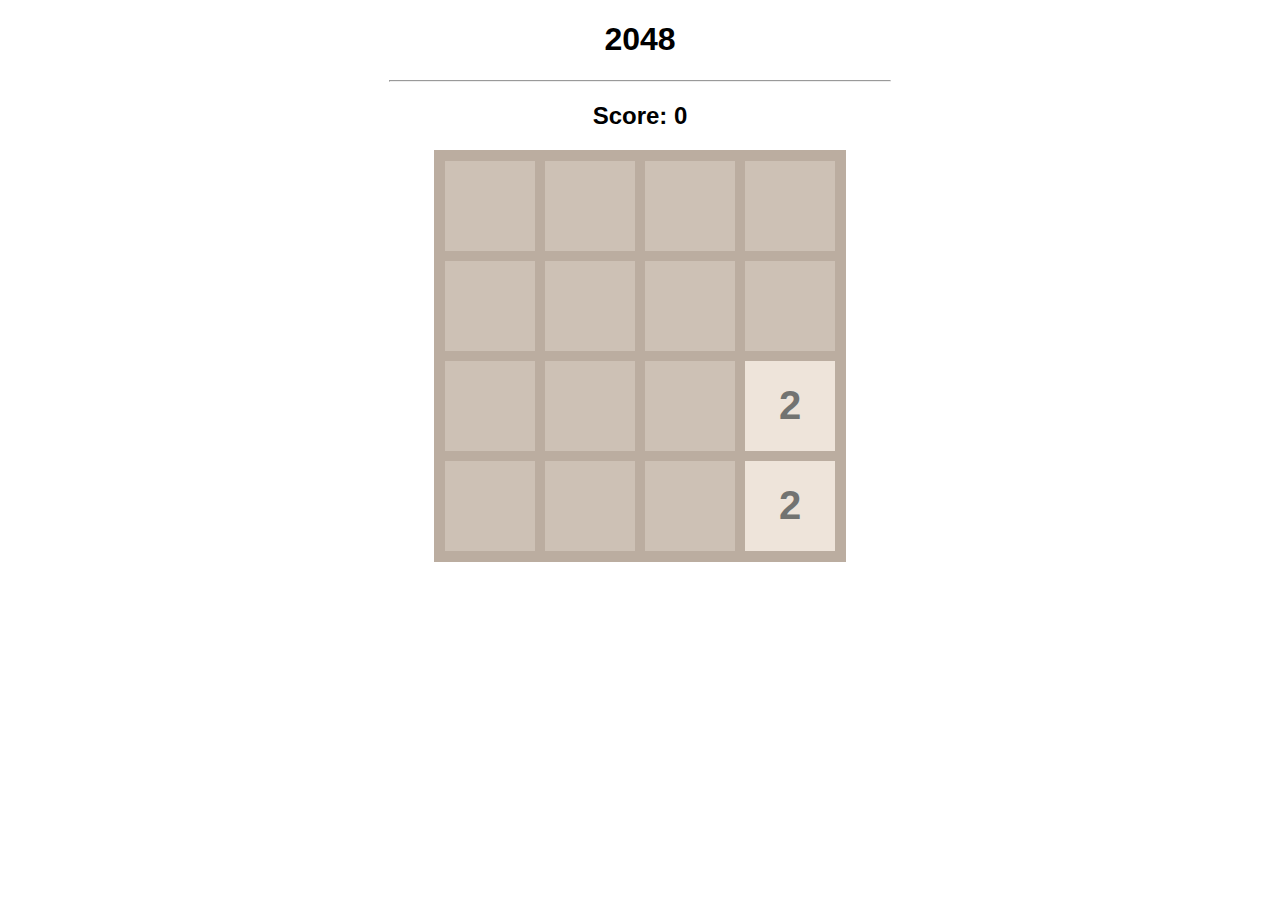
<file: 2048/index.html>
<!DOCTYPE html>
<html lang="en">
<head>
    <meta charset="UTF-8">
    <meta http-equiv="X-UA-Compatible" content="IE=edge">
    <meta name="viewport" content="width=device-width, initial-scale=1.0">
    <title>2048</title>
    <link rel="stylesheet" href="style.css">
    <script src="java.js"></script>

</head>
<body>
    <h1>2048</h1>
    <hr>
    <h2>
        Score: <span id="score">0</span>
    </h2>
    <div id="board">
        
    </div>
    
</body>
</html>
</file>
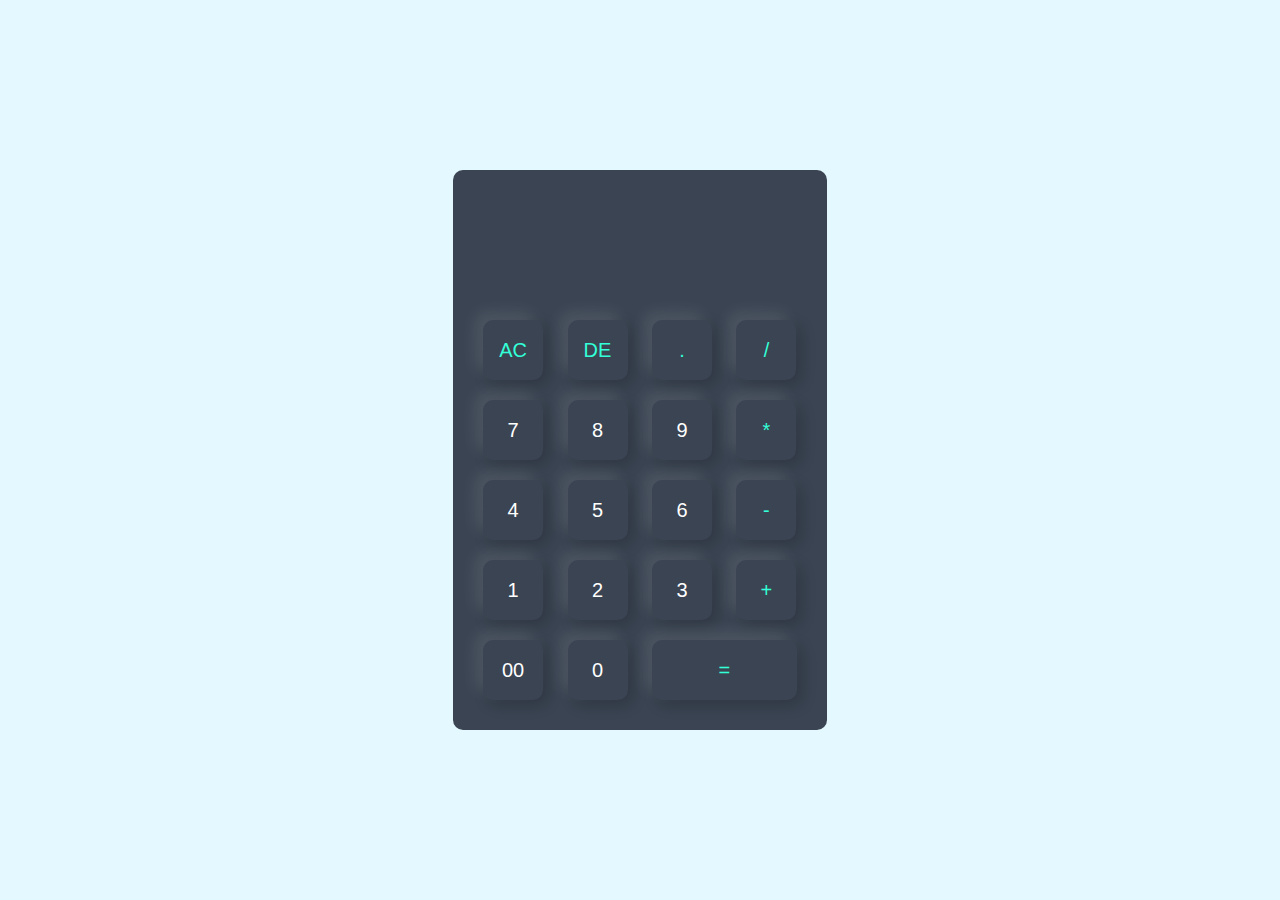
<file: calculator/index.html>
<!DOCTYPE html>
<html lang="en">
<head>
    <meta charset="UTF-8">
    <meta http-equiv="X-UA-Compatible" content="IE=edge">
    <meta name="viewport" content="width=device-width, initial-scale=1.0">
    <title>Calculatrice</title>
    <link rel="stylesheet" href="style.css">
    
</head>
<body>

<div class="container"> 
    <div class="calculator">
        <form>
            <div class ="display">
                <input type="text" name ="display">
            
            </div>
            <div>
                <input type="button" value ="AC" onclick="display.value = '' " class="operator">
                <input type="button" value ="DE" onclick="display.value=display.value.toString().slice(0,-1)" class="operator">
                <input type="button" value ="." onclick="display.value += '.' " class="operator">
                <input type="button" value ="/" onclick="display.value += '/' " class="operator">
                
            </div>
            <div>
                <input type="button" value ="7" onclick="display.value += '7' " >
                <input type="button" value ="8" onclick="display.value += '8'"  >
                <input type="button" value ="9" onclick="display.value += '9' ">
                <input type="button" value ="*" onclick="display.value += '*' " class="operator">   
            </div>
            <div>
                <input type="button" value ="4" onclick="display.value += '4' " >
                <input type="button" value ="5" onclick="display.value += '5' " >
                <input type="button" value ="6" onclick="display.value += '6' " >
                <input type="button" value ="-"onclick="display.value += '-' "  class="operator">   
            </div>
            <div>
                <input type="button" value ="1" onclick="display.value += '1' ">
                <input type="button" value ="2" onclick="display.value += '2' ">
                <input type="button" value ="3" onclick="display.value += '3' ">
                <input type="button" value ="+" onclick="display.value += '+' " class="operator">   
            </div>
            <div>
                <input type="button" value ="00" onclick="display.value += '00' ">
                <input type="button" value ="0" onclick="display.value += '0' ">
                <input type="button" value ="=" class="equal operator" onclick ="display.value = eval(display.value)" >
                
            </div>

        </form>
        
        
    </div>     

</div>   


</body>
</html>
</file>
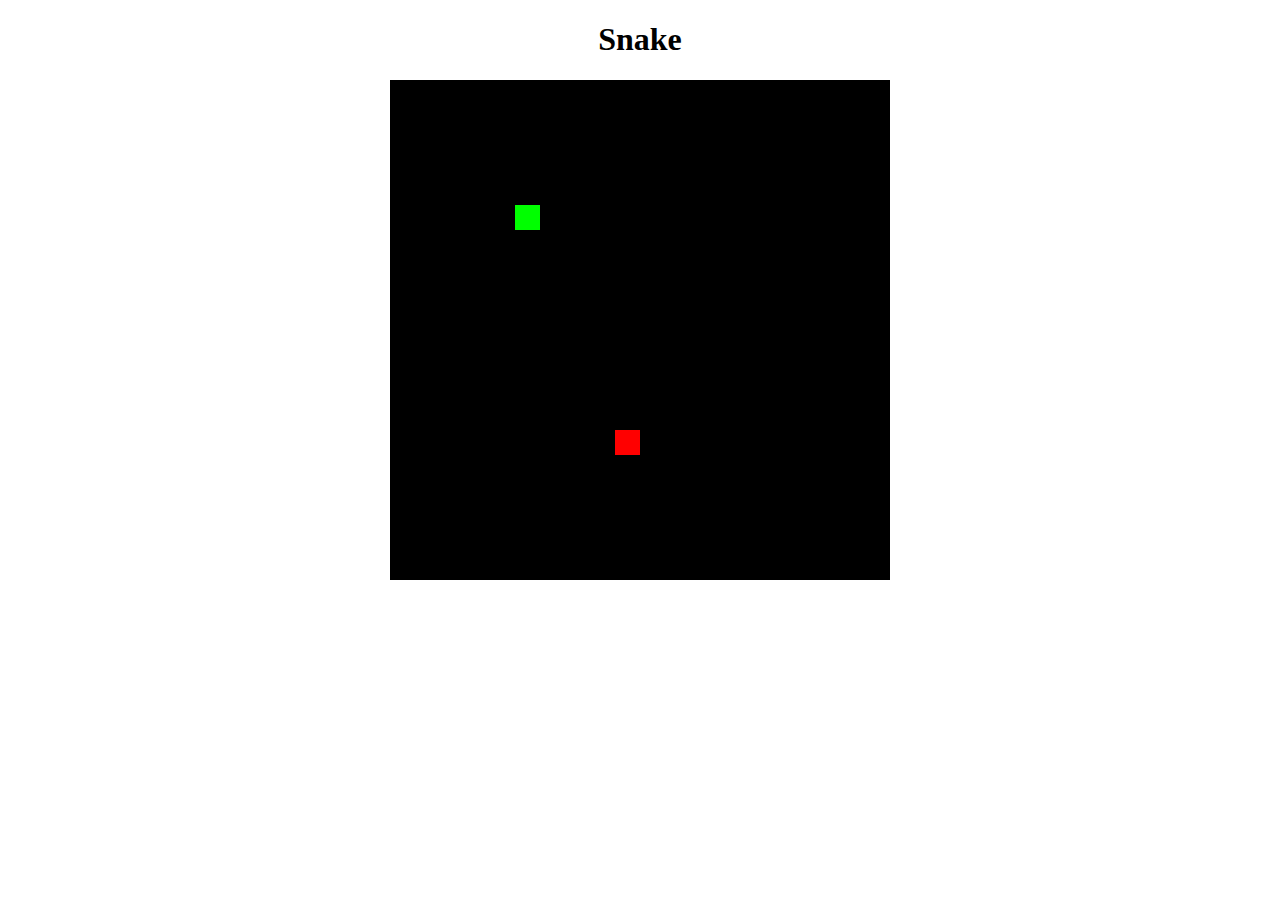
<file: snake/index.html>
<!DOCTYPE html>
<html lang="en">
<head>
    <meta charset="UTF-8">
    <meta http-equiv="X-UA-Compatible" content="IE=edge">
    <meta name="viewport" content="width=device-width, initial-scale=1.0">
    <title>Snake</title>
    <link rel="stylesheet" href="snake.css">
    <script src="snake.js"></script>
</head>
<body>
    <h1> Snake </h1>
    <canvas id="board"></canvas>
</body>
</html>
</file>
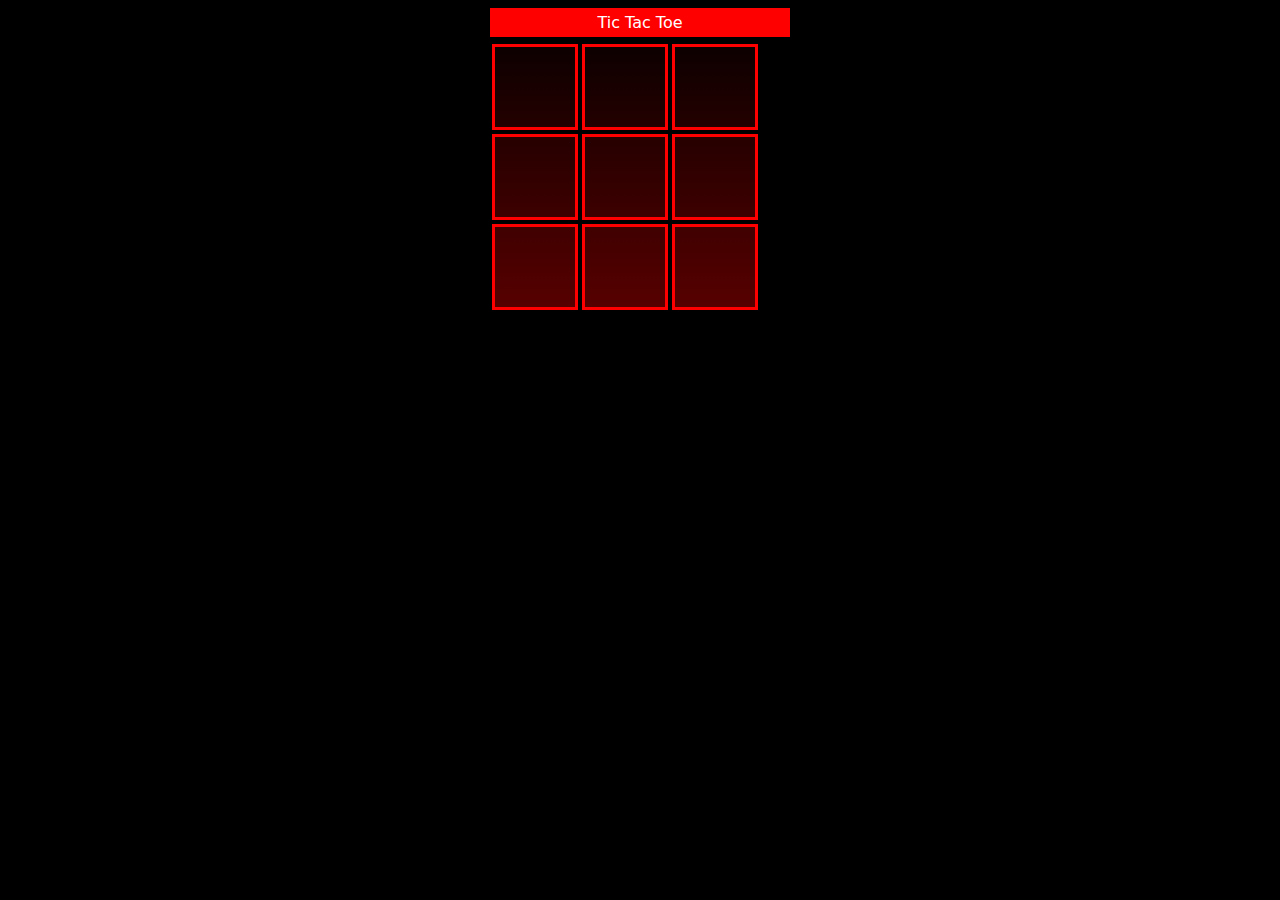
<file: xo game/index.html>
<!DOCTYPE html>
<html lang="fr">
<head>
    <title>Tic Tac Toe</title>
    <meta charset="UTF-8">
    <meta http-equiv="X-UA-Compatible" content="IE=edge">
    <meta name="viewport" content="width=device-width, initial-scale=1.0">
    <link rel="stylesheet" href="style.css">
</head>


</body>

    
    <div class="game"> 
        <div class="title"> Tic Tac Toe </title></div>
        <div class="carre" id="item1" onclick="game(this.id)"></div>
        <div class="carre" id="item2" onclick="game(this.id)"></div>
        <div class="carre" id="item3" onclick="game(this.id)"></div> 
      
        <div class="carre" id="item4" onclick="game(this.id)"></div>
        <div class="carre" id="item5" onclick="game(this.id)"></div>
        <div class="carre" id="item6" onclick="game(this.id)"></div>
    

        

        <div class="carre" id="item7" onclick="game(this.id)"></div>
        <div class="carre" id="item8" onclick="game(this.id)"></div>
        <div class="carre" id="item9" onclick="game(this.id)"></div>
     
  
        
    </div>
    <script src="fun.js"></script>
</body>
</html>
</file>
<file: 2048/style.css>
body{
    font-family: Arial, Helvetica, sans-serif;
    text-align: center;
}
hr{
    width: 500px;
}
#board{
    width: 400px;
    height: 400px;
    margin: auto;
    background-color: #cdc1b5;
    border: 6px solid #bbada0;
    margin: 0 auto;
    display: flex;
    flex-wrap: wrap;
}
.tile{
    width: 90px;
    height: 90px;
    border:  5px solid #bbada0;
    font-size: 40px;
    font-weight: bold;
    display: flex;
    justify-content: center;
    align-items: center;
}
.x2{
    background-color: #eee4da;
    color:#727371;
}
.x4{
    background-color: #ece0ca;
    color:#727371;
}
.x8{
    background-color: #f4b17a;
    color:white;
}
.x16{
    background-color: #f59575;
    color: white;
}

.x32{
    background-color: #f57c5f;
    color: white;
}

.x64{
    background-color: #f65d3b;
    color: white;
}

.x128{
    background-color: #edce71;
    color: white;
}

.x256{
    background-color: #edcc63;
    color: white;
}

.x512{
    background-color: #edc651;
    color: white;
}

.x1024{
    background-color: #eec744;
    color: white;
}

.x2048{
    background-color: #ecc230;
    color: white;
}

.x4096 {
    background-color: #fe3d3d;
    color: white;
}

.x8192 {
    background-color: #ff2020;
    color: white;
}
</file>
<file: calculator/style.css>
*{
    margin: 0;
    padding: 0;
    font-family: 'Poppins',sans-serif;
    box-sizing: border-box;
}
.container{
    width: 100%;
    height: 100vh;
    background: #e3f9ff;
    display: flex;
    align-items: center;
    justify-content: center;
}
.calculator{
    background: #3a4452;
    padding: 20px;
    border-radius:10px;

}
.calculator form input{
    border: 0;
    outline: 0;
    width: 60px;
    height: 60px;
    border-radius: 10px;
    box-shadow: -8px -8px 15px rgba(255,255,255,0.1),5px 5px 15px rgba(0,0,0,0.2) ;
    background: transparent;
    font-size: 20px ;
    color: #fff;
    cursor: pointer;
    margin: 10px;
}
.calculator input:hover{
    background-color: #323232;
    border-color: #fff;
}

form .display{
    display:flex;
    justify-content: flex-end;
    margin: 20px 0;

}
form .display input{
    text-align: right;
    flex: 1;
    font-size: 45px ;
    box-shadow: none;
}
form input.equal{
    width: 145px;

}
form input.operator {
    color: #33ffd8
}
/*#retour{
    border: solid 0 ;
    margin: 100px;
    padding: 10px;
    border: 0;
    text-align: center;
    outline: 0;
    width: 60px;
    height: 60px;
    border-radius: 10px;
    box-shadow: -8px -8px 15px rgba(255,255,255,0.1),5px 5px 15px rgba(0,0,0,0.2) ;
    display: inline-block;
    background-color: rgba(15, 14, 14, 0.1);

    color: #fff;
    font-family: sans-serif;
    font-style: normal;
}
#retour :hover{
    background-color: #323232;
    border-color: #fff;
}*/
</file>
<file: snake/snake.css>
body{
    text-align: center;
}
</file>
<file: xo game/style.css>
body{
    background:linear-gradient(black) ;

    font-family: 'Poppins', sans-serif;
    background-color: #18181B;
    
    background-attachment: fixed;
    background-repeat: no-repeat;
    
    background-size: cover;
}
h1{
    color: red;
    text-align: center;
    text-shadow: 1px 1px 7px;
    font-style: italic;

}
.game{
    width: 300px;
    text-align: center;
    font-family: system-ui;
    margin: auto;
    color: white;
    
}
.title{
    background: red;
    padding: 5px 0;
    margin: 5px 0;
    text-align: center;
}
.carre{
    background:linear-gradient(black,red) ;
    background-attachment: fixed;

    margin: 2px;
    
    width: 80px;
    height: 80px;
    font-size: 50px;
    float: left;
    text-align: center;
    border-style: solid;
    border-color: red;
  
    background-color: white;
}
.carre:hover{
    background: black;
    cursor: pointer;
}
#l1{
    color: white;
}
#j1{

 color: white;
}
#jouer{
    color: darkred;
    background-color: dimgray;
    text-align: center;
    text-shadow: 1px 1px 5px;
}
#box1{
    border: 5px solid;
    width: 250 px ;
    height: 250 px;
    font-size: 22px;
    background: yellow;
    margin-left: auto;
    margin-right: auto;


}
</file>
